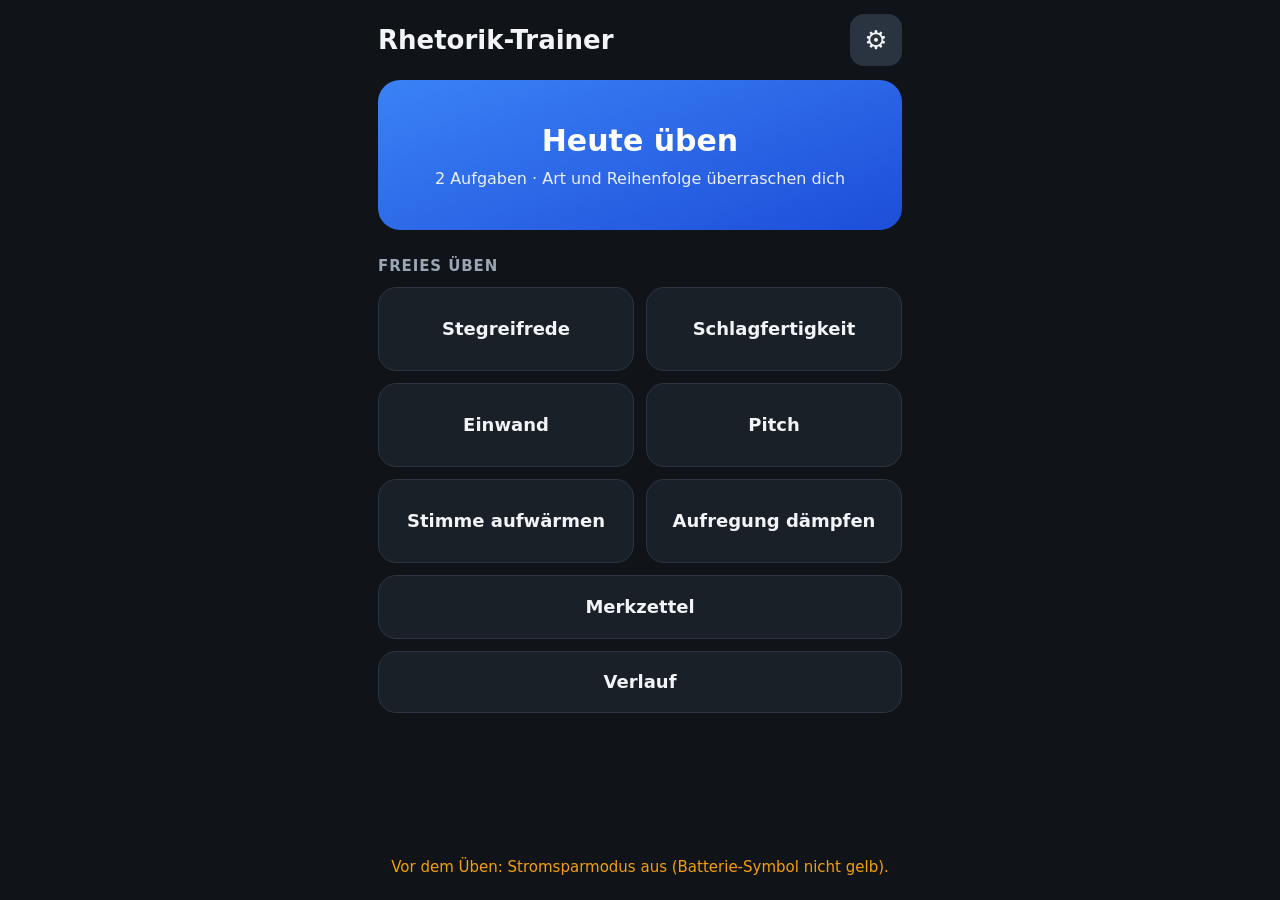
<file: index.html>
<!doctype html>
<html lang="de">
<head>
<meta charset="utf-8">
<meta name="viewport" content="width=device-width, initial-scale=1, viewport-fit=cover">
<meta name="apple-mobile-web-app-capable" content="yes">
<meta name="mobile-web-app-capable" content="yes">
<meta name="apple-mobile-web-app-title" content="Rhetorik">
<meta name="apple-mobile-web-app-status-bar-style" content="black-translucent">
<meta name="theme-color" content="#101418">
<link rel="apple-touch-icon" href="icon-180.png">
<link rel="manifest" href="manifest.json">
<link rel="stylesheet" href="app.css?v=2300">
<title>Rhetorik-Trainer</title>
</head>
<body>
<div id="app"></div>
<noscript>Diese App braucht JavaScript.</noscript>
<script type="module" src="js/app.js?v=2300"></script>
</body>
</html>
</file>
<file: app.css>
:root {
  --bg: #101418; --karte: #1a2028; --linie: #2c3541; --tx: #f2f4f7; --grau: #9aa6b4;
  --blau: #3b82f6; --blau2: #1d4ed8; --ok: #22c55e; --gelb: #f59e0b; --rot: #ef4444; --knopf: #2a3340;
}
* { box-sizing: border-box; -webkit-tap-highlight-color: transparent; }
html { -webkit-text-size-adjust: 100%; }
body {
  margin: 0; background: var(--bg); color: var(--tx);
  font: 18px/1.4 -apple-system, system-ui, sans-serif;
  touch-action: manipulation; overscroll-behavior-y: none;
}
#app {
  max-width: 560px; margin: 0 auto; min-height: 100dvh; display: flex; flex-direction: column;
  padding: calc(14px + env(safe-area-inset-top)) 18px calc(22px + env(safe-area-inset-bottom));
}
h1 { font-size: 26px; margin: 0; }
h2 { font-size: 15px; font-weight: 600; color: var(--grau); text-transform: uppercase; letter-spacing: .06em; margin: 26px 0 10px; }
p { margin: 8px 0; }
.grau { color: var(--grau); font-size: 15px; }
.warn { color: var(--gelb); font-size: 15px; }

/* Kopfzeile */
.kopf { display: flex; align-items: center; justify-content: space-between; gap: 10px; min-height: 52px; margin-bottom: 14px; }
.kopf .zurueck, .kopf .rad {
  background: var(--knopf); color: var(--tx); border: 0; border-radius: 14px; min-width: 52px; height: 52px;
  font: inherit; font-weight: 600; padding: 0 16px; display: flex; align-items: center; justify-content: center;
}
.kopf .rad { padding: 0; font-size: 26px; }
.kopf .platz { min-width: 52px; }

/* Schaltflächen */
button { font: inherit; color: var(--tx); cursor: pointer; }
button:active { filter: brightness(1.25); }
.gross {
  width: 100%; border: 0; border-radius: 22px; background: linear-gradient(160deg, var(--blau), var(--blau2));
  color: #fff; padding: 30px 20px; font-size: 30px; font-weight: 700; text-align: center; min-height: 150px;
  display: flex; flex-direction: column; align-items: center; justify-content: center; gap: 6px;
}
.gross small { font-size: 16px; font-weight: 500; opacity: .9; }
.raster { display: grid; grid-template-columns: 1fr 1fr; gap: 12px; }
.kachel {
  background: var(--karte); border: 1px solid var(--linie); border-radius: 18px; min-height: 84px;
  padding: 14px 12px; font-size: 18px; font-weight: 600; text-align: center;
}
.breit {
  width: 100%; background: var(--karte); border: 1px solid var(--linie); border-radius: 18px; min-height: 62px;
  padding: 14px 16px; font-size: 18px; font-weight: 600; margin-top: 12px;
}
.breit.rot { background: var(--rot); border-color: var(--rot); color: #fff; }
.breit.leise { background: transparent; color: var(--grau); font-weight: 500; font-size: 16px; }
.fuss { margin-top: auto; padding-top: 26px; text-align: center; }
a { color: var(--blau); }

/* Einstellungen */
.gruppe { background: var(--karte); border: 1px solid var(--linie); border-radius: 18px; padding: 16px; margin: 12px 0; }
.gruppe .titel { font-weight: 600; margin-bottom: 4px; display: flex; justify-content: space-between; align-items: baseline; gap: 10px; }
.gruppe .titel .wert { color: var(--blau); font-size: 22px; font-weight: 700; font-variant-numeric: tabular-nums; white-space: nowrap; }
.chips { display: flex; flex-wrap: wrap; gap: 8px; margin-top: 10px; }
.chips button {
  background: var(--knopf); border: 2px solid transparent; border-radius: 14px; min-width: 58px; min-height: 52px;
  padding: 8px 14px; font-weight: 600; font-variant-numeric: tabular-nums;
}
.chips button[aria-pressed="true"] { background: var(--blau2); border-color: var(--blau); color: #fff; }
.zeile { display: flex; align-items: center; gap: 12px; margin-top: 10px; }
.rund {
  background: var(--knopf); border: 0; border-radius: 50%; width: 52px; height: 52px; flex: none;
  font-size: 28px; font-weight: 600; line-height: 1;
}
input[type="range"] { flex: 1; min-width: 0; height: 44px; accent-color: var(--blau); }
div.frei { display: flex; align-items: flex-end; gap: 8px; margin-top: 12px; flex-wrap: wrap; }
div.frei label { font-size: 14px; color: var(--grau); display: flex; flex-direction: column; gap: 4px; }
div.frei input {
  width: 84px; height: 52px; border-radius: 14px; border: 1px solid var(--linie); background: var(--bg); color: var(--tx);
  font: inherit; font-size: 20px; text-align: center;
}
div.frei button { background: var(--knopf); border: 0; border-radius: 14px; height: 52px; padding: 0 16px; font-weight: 600; }
.hinweis { font-size: 15px; color: var(--grau); margin-top: 10px; }
.hinweis:empty { display: none; }
.hinweis.fehler { color: var(--rot); }

/* Platzhalter-Seite */
.mitte { flex: 1; display: flex; flex-direction: column; justify-content: center; text-align: center; gap: 10px; }
.mitte .dick { font-size: 24px; font-weight: 700; }

/* Allgemein ab Block 3 */
button:disabled { opacity: .4; }
.mitteText { text-align: center; }
.gross.fertig { min-height: 120px; background: linear-gradient(160deg, #16a34a, #15803d); }
input.text {
  flex: 1; min-width: 0; height: 52px; border-radius: 14px; border: 1px solid var(--linie); background: var(--bg); color: var(--tx);
  font: inherit; padding: 0 14px;
}
.zeile.eigen { justify-content: space-between; background: var(--karte); border: 1px solid var(--linie); border-radius: 14px; padding: 8px 8px 8px 16px; }
.zeile.eigen span { overflow-wrap: anywhere; }

/* Kamerabild und Abspieler */
.vorschau { width: 100%; max-height: 36vh; object-fit: cover; border-radius: 16px; background: #000; transform: scaleX(-1); display: block; }
.vorschau.versteckt { position: fixed; left: 0; bottom: 0; width: 2px; height: 2px; max-height: none; opacity: .01; pointer-events: none; }
.spieler { width: 100%; max-height: 50vh; border-radius: 16px; background: #000; display: block; margin: 12px 0 0; }
audio.spieler { background: transparent; }

/* Bühne: Vorbereitung und Aufnahme, groß und kontrastreich */
body.buehne { background: #000; }
.buehne-innen { flex: 1; display: flex; flex-direction: column; align-items: center; text-align: center; gap: 8px; }
.status { font-size: 20px; font-weight: 600; color: var(--grau); min-height: 28px; }
.status.laeuft { color: var(--rot); }
.uhr { font-weight: 800; font-variant-numeric: tabular-nums; line-height: 1; color: #fff; font-size: 26vw; margin: 6px 0; }
.ganz .uhr { font-size: 36vw; }
.ganz .uhr[data-laenge="5"] { font-size: 29vw; }
.ganz .uhr[data-laenge="6"] { font-size: 24vw; }
.uhr[data-laenge="6"] { font-size: 22vw; }
.uhr.ueber { color: var(--rot); }
.begriff { font-weight: 800; line-height: 1.08; color: #fff; hyphens: auto; -webkit-hyphens: auto; overflow-wrap: anywhere; max-width: 100%; margin: auto 0; }
.begriff.klein { color: #e5e7eb; margin: 4px 0; }
.frage { font-size: 15vw; font-weight: 800; color: #000; background: var(--gelb); border-radius: 20px; padding: 6px 22px; }
.unten { margin-top: auto; width: 100%; display: flex; flex-direction: column; gap: 4px; }

/* Ergebnis und Verlauf */
.begriffTitel { font-size: 30px; font-weight: 800; line-height: 1.15; hyphens: auto; -webkit-hyphens: auto; overflow-wrap: anywhere; }
table.werte { width: 100%; border-collapse: collapse; margin-top: 6px; }
table.werte td { padding: 8px 0; border-top: 1px solid var(--linie); }
table.werte td:last-child { text-align: right; font-weight: 700; font-variant-numeric: tabular-nums; }
.eintrag { width: 100%; text-align: left; background: var(--karte); border: 1px solid var(--linie); border-radius: 16px; padding: 14px 16px; margin: 6px 0; }
.eintrag .e1 { font-weight: 700; font-size: 19px; overflow-wrap: anywhere; }
.eintrag .e2 { color: var(--grau); font-size: 15px; margin-top: 2px; }
[hidden] { display: none !important; }

/* Hauptknopf bleibt unten am Bildschirmrand erreichbar */
.fest { position: sticky; bottom: calc(10px + env(safe-area-inset-bottom)); margin-top: 14px; z-index: 2; }
.fest .gross { min-height: 92px; padding: 18px; box-shadow: 0 0 0 10px var(--bg); }
.vorschau { max-height: 30vh; }

/* Messwerte */
.breit.blau { background: var(--blau2); border-color: var(--blau); color: #fff; }
.gruppe .titel .grau { font-weight: 400; }
details.gruppe summary { font-weight: 600; min-height: 32px; cursor: pointer; }
.tzeile { margin: 8px 0; overflow-wrap: anywhere; }
.tzeile .grau { font-variant-numeric: tabular-nums; }

/* Einzelbilder */
.bilder { display: flex; gap: 8px; overflow-x: auto; padding: 8px 0 2px; -webkit-overflow-scrolling: touch; }
.bilder figure { margin: 0; flex: none; width: 38%; }
.bilder img { width: 100%; border-radius: 10px; display: block; background: #000; }
.bilder figcaption { font-size: 13px; color: var(--grau); margin-top: 4px; }

/* Auswertung, Bewertung, Verlauf */
.zwei { display: grid; grid-template-columns: 1fr 1fr; gap: 10px; }
.zwei .breit { font-size: 16px; padding: 10px 8px; }
textarea.einfuegen { width: 100%; border-radius: 14px; border: 1px solid var(--linie); background: var(--bg); color: var(--tx); font: inherit; font-size: 15px; padding: 10px; margin-top: 12px; }
.aufgabe { background: var(--bg); border: 1px solid var(--linie); border-radius: 14px; padding: 12px 14px; margin-top: 12px; font-weight: 600; overflow-wrap: anywhere; }
.aufgabe .grau { font-weight: 400; margin-bottom: 2px; }
.feedback { white-space: pre-wrap; overflow-wrap: anywhere; font-size: 15px; margin-top: 8px; }
.gruppe details { margin-top: 12px; }
.gruppe details summary { font-weight: 600; cursor: pointer; }
.startInfo { margin-top: 14px; }
.startInfo:empty { display: none; }
.serie { font-weight: 700; text-align: center; }
.kurve svg { width: 100%; height: auto; display: block; margin-top: 8px; }
.kurve .gitter { stroke: var(--linie); stroke-width: 1; }
.kurve .linie { fill: none; stroke: var(--blau); stroke-width: 2; stroke-linejoin: round; stroke-linecap: round; }
.kurve .punkt { fill: var(--blau); stroke: var(--karte); stroke-width: 2; }
.kurve .punkt.letzter, .kurve .punkt.gewaehlt { fill: #fff; stroke: var(--blau); }
.kurve .tipp { fill: transparent; }
.skala { display: flex; justify-content: space-between; font-size: 13px; color: var(--grau); }
.eintrag .e1 { display: flex; justify-content: space-between; gap: 10px; }
.eintrag .note { color: var(--blau); white-space: nowrap; }

/* Aufklappbare Bereiche im Verlauf */
details.klapp > summary { list-style: none; display: flex; align-items: baseline; gap: 10px; cursor: pointer; font-weight: 600; min-height: 34px; }
details.klapp > summary::-webkit-details-marker { display: none; }
details.klapp > summary::before { content: '▸'; color: var(--grau); flex: none; }
details.klapp[open] > summary::before { content: '▾'; }
details.klapp > summary > span:first-of-type { flex: 1; }
details.klapp > summary .wert { color: var(--blau); font-weight: 700; font-variant-numeric: tabular-nums; white-space: nowrap; }
details.klapp.gruppe { padding: 12px 16px; margin: 8px 0; }
details.klapp.frei { margin-top: 18px; }
details.klapp.frei > summary { font-size: 19px; padding: 6px 2px; }

/* Feedback des Coachs lesbar dargestellt */
.md { white-space: normal; font-size: 16px; line-height: 1.45; }
.md p { margin: 8px 0; }
.md .mdkopf { font-weight: 700; font-size: 17px; margin: 16px 0 6px; color: #fff; }
.md .mdkopf:first-child { margin-top: 4px; }
.md ul, .md ol { margin: 6px 0; padding-left: 22px; }
.md li { margin: 6px 0; }
.md strong { color: #fff; }
.md code { font: 14px ui-monospace, Menlo, monospace; background: var(--bg); border-radius: 6px; padding: 1px 5px; }
.md hr { border: 0; border-top: 1px solid var(--linie); margin: 12px 0; }
.md .mdtab { overflow-x: auto; -webkit-overflow-scrolling: touch; margin: 8px -4px; }
.md table { border-collapse: collapse; width: 100%; font-size: 15px; }
.md th, .md td { text-align: left; vertical-align: top; padding: 7px 6px; border-top: 1px solid var(--linie); }
.md th { color: var(--grau); font-weight: 600; border-top: 0; }

.md { overflow-wrap: break-word; }
.md th, .md td { overflow-wrap: normal; word-break: normal; hyphens: auto; -webkit-hyphens: auto; }

/* Automatische Auswertung */
.bereit { color: var(--ok); font-size: 15px; }
input.text[type="password"] { font-family: ui-monospace, Menlo, monospace; font-size: 15px; }

/* Block 7: Tagesprogramm und Stimme aufwärmen */
.gross.erledigt { background: linear-gradient(160deg, #16a34a, #15803d); }
.laut { font-size: 34px; font-weight: 800; line-height: 1.3; margin: 18px 0 6px; overflow-wrap: anywhere; }
.schritt { font-size: 21px; line-height: 1.4; }
.laut span.dran { color: var(--gelb); }
.mal { display: inline-block; font-size: 19px; font-weight: 700; border: 1px solid var(--linie); border-radius: 999px; padding: 6px 16px; margin: 6px 0 2px; }
.stimmUhr { display: flex; align-items: baseline; justify-content: space-between; gap: 12px; background: var(--karte); border: 1px solid var(--linie); border-radius: 16px; padding: 10px 18px; margin: 10px 0 0; }
.stimmUhr .was { font-size: 34px; font-weight: 800; overflow-wrap: anywhere; }
.stimmUhr .sek { font-size: 54px; font-weight: 800; font-variant-numeric: tabular-nums; }

/* Ergebnisseite: Bewertung oben, Messwerte aufklappbar */
.ergebnis { display: flex; flex-direction: column; }
.ergebnis.gemessen .coachBox { order: -1; }
.noteGross { font-size: 54px; font-weight: 800; line-height: 1.1; margin: 6px 0 8px; }
.noteGross span { font-size: 17px; font-weight: 600; color: var(--grau); margin-right: 12px; }
details.klapp.gruppe > summary ~ * { margin-top: 8px; }

/* Bühne: Art der Übung und Auftrag */
.artZeile { color: #fff; font-size: 5vw; line-height: 1.25; }
.artZeile b { display: block; font-size: 6.5vw; color: var(--gelb); }
.ganz .artZeile { font-size: 6vw; }
.ganz .artZeile b { font-size: 8vw; }

/* Menü „···“ oben rechts */
.menue { position: relative; }
.menueListe {
  position: absolute; right: 0; top: 60px; z-index: 20; min-width: 270px; overflow: hidden;
  background: #242c37; border: 1px solid var(--linie); border-radius: 18px; box-shadow: 0 14px 40px rgba(0, 0, 0, .55);
}
.menueListe button { display: block; width: 100%; text-align: left; background: none; border: 0; border-top: 1px solid var(--linie); padding: 17px 18px; font-size: 18px; font-weight: 500; }
.menueListe button:first-child { border-top: 0; }
.menueListe button.rot { color: var(--rot); }

/* Schrittleiste der Ergebnisseite: Aufnahme, Messung, Coach */
.schritte { display: flex; align-items: center; gap: 8px; margin: 14px 0 4px; font-size: 15px; color: var(--grau); }
.schrittP { display: flex; align-items: center; gap: 6px; white-space: nowrap; }
.schrittP b { width: 26px; height: 26px; border-radius: 50%; display: flex; align-items: center; justify-content: center; font-size: 14px; background: var(--knopf); color: var(--grau); }
.schrittP.ok { color: var(--tx); }
.schrittP.ok b { background: var(--ok); color: #052e16; }
.schrittP.dran { color: var(--tx); font-weight: 600; }
.schrittP.dran b { background: var(--blau); color: #fff; }
.schritte .strich { flex: 1; height: 2px; border-radius: 2px; background: var(--linie); }
.schritte .strich.ok { background: var(--ok); }

/* Stapel: mehrere Zeilen in einem gemeinsamen Kasten */
.stapel { background: var(--karte); border: 1px solid var(--linie); border-radius: 18px; margin: 12px 0; overflow: hidden; }
.stapel:empty { display: none; }
.stapel > * { border-top: 1px solid var(--linie); }
.stapel > :first-child { border-top: 0; }
.stapel > details.klapp.gruppe { background: none; border-left: 0; border-right: 0; border-bottom: 0; border-radius: 0; margin: 0; padding: 14px 16px; }
.reihe {
  display: flex; align-items: center; gap: 12px; width: 100%; text-align: left; min-height: 58px;
  background: none; border-left: 0; border-right: 0; border-bottom: 0; border-radius: 0; padding: 12px 16px; font-weight: 600;
}
.reihe > span:first-child { flex: 1; min-width: 0; }
.reihe .pfeil, details.klapp > summary::after { color: var(--grau); font-size: 22px; line-height: 1; font-weight: 400; flex: none; }
.reihe.mehr { justify-content: center; color: var(--blau); font-weight: 600; }
details.klapp > summary::before { content: none; }
details.klapp > summary::after { content: '›'; transition: transform .15s; align-self: center; }
details.klapp[open] > summary::after { transform: rotate(90deg); }
details.klapp > summary { align-items: center; }

/* Verlauf */
.serieKarte { background: var(--karte); border: 1px solid var(--linie); border-radius: 18px; padding: 14px 16px; display: flex; flex-direction: column; gap: 2px; }
.serieKarte span { color: var(--grau); font-size: 15px; }
.listenKopf { display: flex; align-items: flex-end; justify-content: space-between; gap: 10px; margin-top: 22px; }
.listenKopf h2 { margin: 0 0 2px; }
.pille { background: var(--knopf); border: 0; border-radius: 999px; padding: 9px 18px; font-size: 16px; font-weight: 600; }
.pille.an { background: var(--blau2); color: #fff; }
.stapel > .eintrag { margin: 0; background: none; border-radius: 0; border-left: 0; border-right: 0; border-bottom: 0; padding: 12px 16px; font-weight: 400; }
.eintrag .eInhalt { flex: 1; min-width: 0; display: flex; flex-direction: column; }
.eintrag .eInhalt .e1 { display: block; font-weight: 700; font-size: 18px; overflow-wrap: break-word; }
.eintrag .eInhalt .e2 { color: var(--grau); font-size: 15px; margin-top: 3px; }
.eintrag .note { color: var(--blau); font-weight: 700; white-space: nowrap; }
.eintrag .haken { flex: none !important; width: 28px; height: 28px; border-radius: 50%; border: 2px solid var(--grau); display: flex; align-items: center; justify-content: center; font-weight: 800; color: #fff; }
.eintrag.an { background: rgba(239, 68, 68, .12); }
.eintrag.an .haken { background: var(--rot); border-color: var(--rot); }
.wahlLeiste:empty { display: none; }
.wahlLeiste .zwei .breit { margin-top: 8px; }
.chips.klein { gap: 6px; margin-top: 0; }
.chips.klein button { min-width: 0; min-height: 44px; padding: 6px 12px; font-size: 16px; border-radius: 999px; }
.chips.klein button { padding: 6px 10px; font-size: 15px; }
/* Vor der Messung gibt es nur einen nächsten Schritt: Die Auswertung erscheint erst danach. */
.ergebnis:not(.gemessen) .coachBox { display: none; }
.chips.klein { flex-wrap: nowrap; overflow-x: auto; }
.chips.klein button { flex: none; }
details.klapp[open] > summary::before { content: none; }
/* Bühne: vorgegebene Art des Einstiegs bei der Überzeugungsrede */
.artZeile .einstieg { display: block; margin-top: 4px; color: var(--gelb); font-weight: 700; }
/* Merkzettel */
.merk { margin: 4px 0 0; padding-left: 22px; }
.merk li { margin: 7px 0; }
/* Verlauf: Auswahl der Rubrik */
.auswahlZeile { display: flex; align-items: center; gap: 12px; margin-top: 14px; font-weight: 600; }
.auswahl {
  flex: 1; min-width: 0; height: 56px; border-radius: 16px; border: 1px solid var(--linie); background: var(--karte); color: var(--tx);
  font: inherit; font-weight: 600; padding: 0 44px 0 16px; -webkit-appearance: none; appearance: none;
  background-image: linear-gradient(45deg, transparent 50%, var(--grau) 50%), linear-gradient(135deg, var(--grau) 50%, transparent 50%);
  background-position: calc(100% - 24px) 50%, calc(100% - 17px) 50%; background-size: 7px 7px; background-repeat: no-repeat;
}
.chips.klein { gap: 5px; }
.chips.klein button { flex: 1 1 auto; padding: 6px 6px; font-size: 14px; }

/* Verlauf: Übungsliste rollt in einem eigenen Kasten und lässt sich zuklappen */
.stapel.rollListe { max-height: 236px; overflow-y: auto; -webkit-overflow-scrolling: touch; overscroll-behavior: contain; }
.stapel.rollListe[hidden] { display: none; }
.klappKopf { display: flex; align-items: center; gap: 8px; background: none; border: 0; padding: 0; margin: 0; color: inherit; font: inherit; text-align: left; }
.klappKopf h2 { margin: 0 0 2px; }
.klappKopf .winkel { color: var(--grau); font-size: 22px; line-height: 1; transition: transform .15s; }
.klappKopf .winkel.auf { transform: rotate(90deg); }

/* ---------- Fassung 22: ruhige Seiten ---------- */
/* Ergebnisseite: drei nummerierte Abschnitte in der Reihenfolge des Ablaufs */
h2.abschnitt { display: flex; align-items: center; gap: 10px; margin: 28px 0 10px; font-size: 19px; text-transform: none; letter-spacing: 0; color: var(--tx); font-weight: 700; }
h2.abschnitt b { width: 30px; height: 30px; border-radius: 50%; flex: none; display: flex; align-items: center; justify-content: center; font-size: 15px; background: var(--knopf); color: var(--grau); }
h2.abschnitt .zusatz { margin-left: auto; font-size: 15px; font-weight: 500; color: var(--grau); font-variant-numeric: tabular-nums; }
h2.abschnitt.ok b { background: var(--ok); color: #052e16; }
h2.abschnitt.dran b { background: var(--blau); color: #fff; }
h2.abschnitt.dran .zusatz { color: var(--blau); font-weight: 600; }
h2.abschnitt.spaeter { color: var(--grau); }
h2.abschnitt + .breit, h2.abschnitt + div > .breit:first-child { margin-top: 0; }
.notenKarte { display: flex; align-items: baseline; gap: 12px; width: 100%; text-align: left; margin-top: 14px; padding: 14px 16px; background: var(--karte); border: 1px solid var(--linie); border-radius: 18px; }
.notenKarte .nk1 { color: var(--grau); font-size: 16px; font-weight: 600; }
.notenKarte .nk2 { font-size: 34px; font-weight: 800; line-height: 1; }
.notenKarte .nk3 { margin-left: auto; color: var(--blau); font-size: 16px; font-weight: 600; }
.gruppe.nochmalBox .breit:first-of-type { margin-top: 8px; }
/* Seite vor der Aufnahme: eine Karte mit den Angaben */
.wahlReihe { padding: 12px 16px; }
.wahlReihe .name { display: block; font-size: 14px; font-weight: 600; color: var(--grau); margin-bottom: 8px; }
.wahlReihe .chips { margin-top: 0; }
.wahlReihe .chips button { flex: 1 1 auto; min-height: 48px; }
.wahlReihe .auswahl { width: 100%; height: 50px; background-color: var(--knopf); border-color: transparent; }
.wahlReihe .festWert { font-weight: 700; font-size: 20px; }
.wahlReihe .festWert .grau { font-weight: 400; }
/* Zeilen mit Wert und Pfeil (Einstellungen) */
.reihe .wert { color: var(--grau); font-weight: 500; white-space: nowrap; flex: none; }
.stapel > details.klapp.gruppe > summary .wert { font-size: 17px; }
.kopf .zurueck { white-space: nowrap; flex: none; }
.kopf .zurueck + h1 { min-width: 0; overflow: hidden; text-overflow: ellipsis; white-space: nowrap; font-size: 24px; text-align: center; flex: 1; }
.wahlReihe .chips { gap: 6px; }
.wahlReihe .chips button { min-width: 0; padding: 8px 8px; font-size: 16px; }

/* Hilfefeld mit ℹ︎: öffnet beim Antippen eine kurze Anleitung */
.infoFeld { display: flex; align-items: center; gap: 10px; width: 100%; text-align: left; background: none; border: 1px solid var(--linie); border-radius: 14px; padding: 10px 14px; margin-top: 8px; font-weight: 600; font-size: 16px; }
.infoFeld .infoI { width: 28px; height: 28px; border-radius: 50%; flex: none; display: flex; align-items: center; justify-content: center; background: var(--blau2); color: #fff; font-size: 17px; }
.infoFeld[aria-expanded="true"] { border-color: var(--blau); }
.hilfeText { background: var(--bg); border: 1px solid var(--linie); border-radius: 14px; padding: 6px 14px 10px; margin-top: 8px; font-size: 16px; }

/* Verlauf: Zeile nach rechts wischen löscht die Übung */
.wisch { position: relative; overflow: hidden; }
.wisch > .eintrag { position: relative; z-index: 1; margin: 0; background: var(--karte); border: 0; border-radius: 0; padding: 12px 16px; font-weight: 400; touch-action: pan-y; will-change: transform; }
.wischLoesch { position: absolute; inset: 0; display: flex; align-items: center; padding-left: 18px; background: #7f1d1d; color: #fff; font-weight: 700; font-size: 16px; visibility: hidden; }
.wisch.offen .wischLoesch { visibility: visible; }
.wisch.reif .wischLoesch { background: var(--rot); }
.rollListe + p.grau { margin: 4px 4px 0; font-size: 14px; }

/* Sieben Kacheln: Die letzte nimmt die ganze Breite. */
.raster .breitKachel { grid-column: 1 / -1; min-height: 64px; }
.wahlReihe + .klapp, .stapel .klapp textarea.einfuegen { margin-top: 6px; }
</file>
